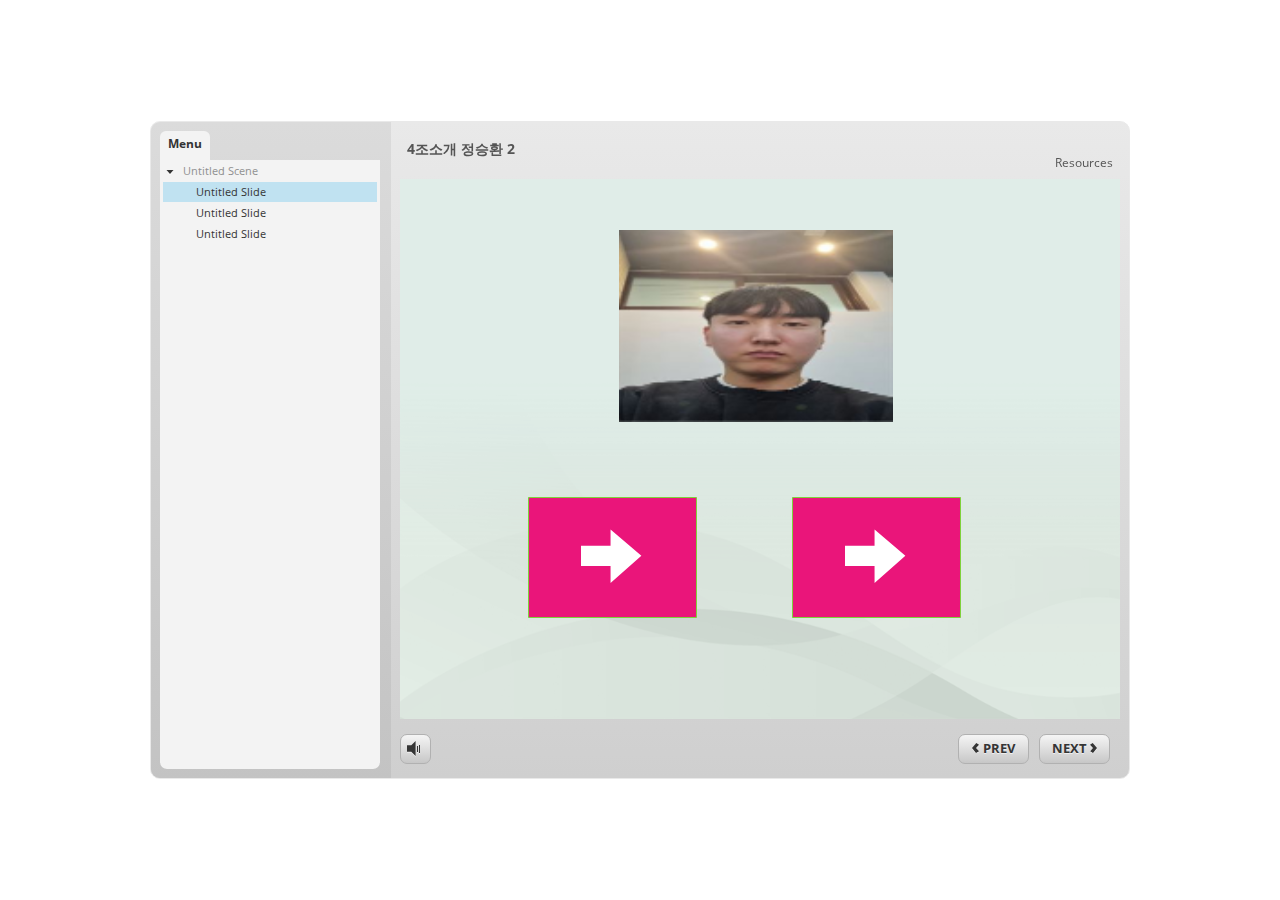
<file: story_html5.html>
<!DOCTYPE html>
<html lang="en-US">
<head>
  <meta charset="utf-8">
  <!-- Created using Storyline 3 - http://www.articulate.com  -->
  <!-- version: 3.11.23355.0 -->
  <title>4&#51312;&#49548;&#44060; &#51221;&#49849;&#54872; 2</title>
  <meta http-equiv="x-ua-compatible" content="IE=edge" />
  <meta name="viewport" content="width=device-width, initial-scale=1.0, user-scalable=no, shrink-to-fit=no, minimal-ui" />
  <meta name="apple-mobile-web-app-capable" content="yes" />
  <style>
    html, body { height: 100%; padding: 0; margin: 0 }
    #app { height: 100%; width: 100%; }
  </style>
  
  <script>window.THREE = { };</script>
</head>
<body style="background: #FFFFFF" class="cs-HTML theme-classic">
  <!-- 360 -->
  <script>!function(e){function n(e,i){return e.test(i)}function i(e){var i=e||navigator.userAgent,o=i.split("[FBAN");if(void 0!==o[1]&&(i=o[0]),this.apple={phone:n(t,i),ipod:n(d,i),tablet:!n(t,i)&&n(s,i),device:n(t,i)||n(d,i)||n(s,i)},this.amazon={phone:n(h,i),tablet:!n(h,i)&&n(a,i),device:n(h,i)||n(a,i)},this.android={phone:n(h,i)||n(b,i),tablet:!n(h,i)&&!n(b,i)&&(n(a,i)||n(r,i)),device:n(h,i)||n(a,i)||n(b,i)||n(r,i)},this.windows={phone:n(l,i),tablet:n(p,i),device:n(l,i)||n(p,i)},this.other={blackberry:n(f,i),blackberry10:n(u,i),opera:n(c,i),firefox:n(A,i),chrome:n(w,i),device:n(f,i)||n(u,i)||n(c,i)||n(A,i)||n(w,i)},this.seven_inch=n(v,i),this.any=this.apple.device||this.android.device||this.windows.device||this.other.device||this.seven_inch,this.phone=this.apple.phone||this.android.phone||this.windows.phone,this.tablet=this.apple.tablet||this.android.tablet||this.windows.tablet,"undefined"==typeof window)return this}function o(){var e=new i;return e.Class=i,e}var t=/iPhone/i,d=/iPod/i,s=/iPad/i,b=/(?=.*\bAndroid\b)(?=.*\bMobile\b)/i,r=/Android/i,h=/(?=.*\bAndroid\b)(?=.*\bSD4930UR\b)/i,a=/(?=.*\bAndroid\b)(?=.*\b(?:KFOT|KFTT|KFJWI|KFJWA|KFSOWI|KFTHWI|KFTHWA|KFAPWI|KFAPWA|KFARWI|KFASWI|KFSAWI|KFSAWA)\b)/i,l=/IEMobile/i,p=/(?=.*\bWindows\b)(?=.*\bARM\b)/i,f=/BlackBerry/i,u=/BB10/i,c=/Opera Mini/i,w=/(CriOS|Chrome)(?=.*\bMobile\b)/i,A=/(?=.*\bFirefox\b)(?=.*\bMobile\b)/i,v=new RegExp("(?:Nexus 7|BNTV250|Kindle Fire|Silk|GT-P1000)","i");"undefined"!=typeof module&&module.exports&&"undefined"==typeof window?module.exports=i:"undefined"!=typeof module&&module.exports&&"undefined"!=typeof window?module.exports=o():"function"==typeof define&&define.amd?define("isMobile",[],e.isMobile=o()):e.isMobile=o()}(this);
    window.isMobile.apple.tablet = window.isMobile.apple.tablet ||
      (navigator.platform === 'MacIntel' && navigator.maxTouchPoints > 1);
    window.isMobile.apple.device = window.isMobile.apple.device || window.isMobile.apple.tablet;
    window.isMobile.tablet = window.isMobile.tablet || window.isMobile.apple.tablet;
    window.isMobile.any = window.isMobile.any || window.isMobile.apple.tablet;
  </script>

  <div id="focus-sink" aria-hidden="true" tabIndex="-1"></div>

  <div id="preso"></div>
  <script>
    window.DS = {};
    window.globals = {
      DATA_PATH_BASE: '',
      HAS_FRAME: true,
      HAS_SLIDE: true,

      lmsPresent: false,
      tinCanPresent: false,
      cmi5Present: false,
      aoSupport: false,
      scale: 'noscale',
      captureRc: false,
      browserSize: 'optimal',
      bgColor: '#FFFFFF',
      features: '',
      themeName: 'classic',
      preloaderColor: '#FFFFFF',
      suppressAnalytics: false,
      productChannel: 'perpetual',
      publishSource: 'storyline',
      aid: '',
      cid: 'f43632c4-00fa-4c3c-8f94-e92d8006e575',
      playerVersion: '3.11.23355.0',
      maxIosVideoElements: 5,

      
      parseParams: function(qs) {
        if (window.globals.parsedParams != null) {
          return window.globals.parsedParams;
        }
        qs = (qs || window.location.search.substr(1)).split('+').join(' ');
        var params = {},
            tokens,
            re = /[?&]?([^=]+)=([^&]*)/g;

        while (tokens = re.exec(qs)) {
          params[decodeURIComponent(tokens[1]).trim()] =
            decodeURIComponent(tokens[2]).trim();
        }
        window.globals.parsedParams = params;
        return params;
      }

    };

    (function() {

      var classTypes = [ 'desktop', 'mobile', 'phone', 'tablet' ];

      var addDeviceClasses = function(prefix, testObj) {
        var curr, i;
        for (i = 0; i < classTypes.length; i++) {
          curr = classTypes[i];
          if (testObj[curr]) {
            document.body.classList.add(prefix + curr);
          }
        }
      };

      var params = window.globals.parseParams(),
          isDevicePreview = params.devicepreview === '1',
          isPhoneOverride = params.deviceType === 'phone' || (isDevicePreview && params.phone == '1'),
          isTabletOverride = (params.deviceType === 'tablet' || isDevicePreview) && !isPhoneOverride,
          isMobileOverride = isPhoneOverride || isTabletOverride;

      var deviceView = {
        desktop: !window.isMobile.any && !isMobileOverride,
        mobile: window.isMobile.any || isMobileOverride,
        phone: isPhoneOverride || (window.isMobile.phone && !isTabletOverride),
        tablet: isTabletOverride || window.isMobile.tablet
      };

      window.globals.deviceView = deviceView;
      window.isMobile.desktop = !window.isMobile.any;
      window.isMobile.mobile = window.isMobile.any;

      addDeviceClasses('view-', deviceView);

    })();
  </script>
  
  <script src='story_content/user.js' type=text/javascript></script>
  <div class="slide-loader"></div>

  <script type="text/javascript">
    if (window.globals.deviceView.isMobile) { var doc = document, loader = doc.body.querySelector('.slide-loader'); [ 1, 2, 3 ].forEach(function(n) { var d = doc.createElement('div'); d.style.backgroundColor = window.globals.preloaderColor; d.classList.add('mobile-loader-dot'); d.classList.add('dot' + n); loader.appendChild(d); }); }
  </script>

  <div class="mobile-load-title-overlay" style="display: none">
    <div class="mobile-load-title">4&#51312;&#49548;&#44060; &#51221;&#49849;&#54872; 2</div>
  </div>

  <div class="mobile-chrome-warning"></div>

  <script>
    
    if (window.autoSpider && window.vInterfaceObject) {
      document.querySelector('.mobile-load-title-overlay').style.display = 'none';
    }
  </script>

  

  <link rel="stylesheet" href="html5/data/css/output.min.css" data-noprefix />
</body>
<script src="html5/lib/scripts/ds-bootstrap.min.js"></script>
</html>
</file>
<file: html5/data/css/output.min.css>
@font-face {
  font-family: 'Open SansBold CharsBold16A4BC72';
  src: url('[data-uri]');
  font-style: normal;
  font-weight: normal;
}
@font-face {
  font-family: 'Open Sans Charset1_ 66q3996158E';
  src: url('[data-uri]');
  font-style: normal;
  font-weight: normal;
}
@font-face {
  font-family: 'Tahoma Charset1_ 5j4xHY99ACF62F';
  src: url('[data-uri]');
  font-style: normal;
  font-weight: normal;
}
.cs-pxabnsnfns00001100101 .cs-infopanel  {
  box-shadow: 0 1px 0 rgba(184, 184, 184, 1);
  background: rgba(255, 255, 255, 1);
}
.cs-pxabnsnfns00001100101 .cs-infopanel .cs-link {
  color: rgba(124, 34, 128, 1);
}
.cs-pxabnsnfns00001100101 .cs-infopanel .cs-link:hover {
  color: rgba(0, 0, 238, 1);
}
.cs-pxabnsnfns00001100101 .cs-infopanel .cs-name {
  color: rgba(68, 68, 68, 1);
}
.cs-pxabnsnfns00001100101 .cs-infopanel .cs-title {
  color: rgba(153, 153, 153, 1);
}
.cs-pxabnsnfns00001100101 .cs-infopanelpopup  {
  box-shadow: 0 1px 0 rgba(184, 184, 184, 1);
  background: linear-gradient(180deg, rgba(233, 233, 233, 1) 0%, rgba(207, 207, 207, 1) 100%);
}
.cs-pxabnsnfns00001100101 .cs-infopanelpopup .cs-link {
  color: rgba(124, 34, 128, 1);
}
.cs-pxabnsnfns00001100101 .cs-infopanelpopup .cs-link:hover {
  color: rgba(0, 0, 238, 1);
}
.cs-pxabnsnfns00001100101 .cs-infopanelpopup .cs-name {
  color: rgba(68, 68, 68, 1);
}
.cs-pxabnsnfns00001100101 .cs-infopanelpopup .cs-bio {
  color: rgba(153, 153, 153, 1);
}
.cs-pxabnsnfns00001100101 .cs-timer  {
  color: rgba(85, 85, 85, 1);
}
.cs-pxabnsnfns00001100101 .cs-duration stop:first-child {
  stop-color: rgba(0, 215, 255, 1);
}
.cs-pxabnsnfns00001100101 .cs-duration stop:last-child {
  stop-color: rgba(0, 171, 255, 1);
}
.cs-pxabnsnfns00001100101 .cs-elapsed stop:first-child {
  stop-color: rgba(254, 227, 71, 1);
}
.cs-pxabnsnfns00001100101 .cs-elapsed stop:last-child {
  stop-color: rgba(252, 204, 42, 1);
}
.cs-pxabnsnfns00001100101 .cs-timer .cs-pie .cs-innerstroke {
  stroke: rgba(199, 199, 199, 1);
}
.cs-pxabnsnfns00001100101 .cs-timer .cs-pie .cs-innerborder {
  stroke: rgba(255, 255, 255, 1);
}
.cs-pxabnsnfns00001100101 .cs-window  {
  box-shadow: 0 8px 5px rgba(0, 0, 0, 0.2);
  border-color: rgba(234, 234, 234, 1);
  background: rgba(243, 243, 243, 1);
  color: rgba(85, 85, 85, 1);
}
.cs-pxabnsnfns00001100101 .cs-window .cs-diva {
  border-color: rgba(247, 247, 247, 1);
}
.cs-pxabnsnfns00001100101 .cs-window .cs-divb {
  border-color: rgba(211, 211, 211, 1);
}
.cs-pxabnsnfns00001100101 .cs-editor .cs-editor-slide {
  color: rgba(85, 85, 85, 1);
}
.cs-pxabnsnfns00001100101 .cs-editor .cs-editor-html {
  color: rgba(68, 68, 68, 1);
}
.cs-pxabnsnfns00001100101 .cs-editor .cs-editor-button {
  text-shadow: 0 1px 0 rgba(240, 240, 240, 1);
  color: rgba(53, 53, 53, 1);
  border-color: rgba(177, 177, 177, 1);
  background: linear-gradient(180deg, rgba(245, 245, 245, 1) 0%, rgba(199, 199, 199, 1) 100%);
}
.cs-pxabnsnfns00001100101 .cs-editor .cs-editor-button:hover {
  background: linear-gradient(180deg, rgba(242, 242, 242, 1) 0%, rgba(175, 175, 175, 1) 100%);
}
.cs-pxabnsnfns00001100101 .cs-editor .cs-editor-button:active {
  background: linear-gradient(180deg, rgba(199, 199, 199, 1) 0%, rgba(244, 244, 244, 1) 100%);
}
.cs-pxabnsnfns00001100101 .cs-listitem  {
  color: rgba(53, 53, 53, 1);
  border-color: rgba(223, 223, 223, 1);
}
.cs-pxabnsnfns00001100101 .cs-listitem.cs-viewed {
  color: rgba(144, 144, 144, 1);
}
.cs-pxabnsnfns00001100101 .cs-listitem.cs-selected {
  color: rgba(53, 53, 53, 1);
  background: rgba(192, 226, 241, 1);
}
.cs-pxabnsnfns00001100101 .cs-listitem.cs-selected:hover {
  background: rgba(192, 226, 241, 1);
}
.cs-pxabnsnfns00001100101 .cs-listitem.cs-selected.hover {
  background: rgba(192, 226, 241, 1);
}
.cs-pxabnsnfns00001100101 .cs-listitem.cs-selected:focus {
  background: rgba(192, 226, 241, 1);
}
.cs-pxabnsnfns00001100101 .cs-listitem .cs-icon-carrot {
  fill: rgba(53, 53, 53, 1);
}
.cs-pxabnsnfns00001100101 .cs-listitem .cs-icon-carrot .cs-shadow {
  fill: rgba(255, 255, 255, 1);
}
.cs-pxabnsnfns00001100101 .cs-listitem:hover {
  background: rgba(230, 230, 230, 1);
}
.cs-pxabnsnfns00001100101 .cs-listitem.hover {
  background: rgba(230, 230, 230, 1);
}
.cs-pxabnsnfns00001100101 .cs-listitem:focus {
  background: rgba(230, 230, 230, 1);
}
.cs-pxabnsnfns00001100101 .cs-glossary  {
  color: rgba(53, 53, 53, 1);
}
.cs-pxabnsnfns00001100101 .cs-glossary .cs-scrolling-panel {
  background: rgba(231, 231, 231, 1);
}
.cs-pxabnsnfns00001100101 .cs-glossary .cs-term.cs-selected .cs-choice-list-trigger {
  color: rgba(53, 53, 53, 1);
  background: rgba(192, 226, 241, 1);
}
.cs-pxabnsnfns00001100101 .cs-glossary .cs-term.cs-selected .cs-choice-list-trigger:focus {
  color: rgba(53, 53, 53, 1);
  background: rgba(192, 226, 241, 1);
}
.cs-pxabnsnfns00001100101 .cs-glossary .cs-term:hover .cs-choice-list-trigger {
  background: rgba(230, 230, 230, 1);
}
.cs-pxabnsnfns00001100101 .cs-glossary .cs-term.hover .cs-choice-list-trigger {
  background: rgba(230, 230, 230, 1);
}
.cs-pxabnsnfns00001100101 .cs-glossary .cs-term .cs-choice-list-trigger:focus {
  background: rgba(230, 230, 230, 1);
}
.cs-pxabnsnfns00001100101 .cs-glossary .cs-diva {
  border-color: rgba(226, 226, 226, 1);
}
.cs-pxabnsnfns00001100101 .cs-glossary .cs-divb {
  border-color: rgba(226, 226, 226, 1);
}
.cs-pxabnsnfns00001100101 .cs-glossary .cs-divc {
  border-color: rgba(250, 250, 250, 1);
}
.cs-pxabnsnfns00001100101 .cs-glossary .cs-heading {
  color: rgba(68, 68, 68, 1);
}
.cs-pxabnsnfns00001100101 .cs-resource .cs-separator {
  border-color: rgba(224, 224, 224, 1);
}
.cs-pxabnsnfns00001100101 .cs-outline  {
  color: rgba(68, 68, 68, 1);
}
.cs-pxabnsnfns00001100101 .cs-outline .cs-diva {
  border-color: rgba(198, 198, 198, 1);
}
.cs-pxabnsnfns00001100101 .cs-outline .cs-divb {
  border-color: rgba(249, 249, 249, 1);
}
.cs-pxabnsnfns00001100101 .cs-outline .cs-divc {
  border-color: rgba(225, 225, 225, 1);
}
.cs-pxabnsnfns00001100101 .cs-outline .cs-search-filter:hover {
  color: rgba(0, 0, 238, 1);
}
.cs-pxabnsnfns00001100101 .cs-outline .cs-search-filter.hover {
  color: rgba(0, 0, 238, 1);
}
.cs-pxabnsnfns00001100101 .cs-transcript  {
  color: rgba(68, 68, 68, 1);
}
.cs-pxabnsnfns00001100101 .cs-transcript .cs-div {
  border-color: rgba(225, 225, 225, 1);
}
.cs-pxabnsnfns00001100101 .cs-tabs:not(.topmenu-item) {
  color: rgba(85, 85, 85, 1);
}
.cs-pxabnsnfns00001100101 .cs-tabs .cs-inner-button:not(.topmenu-item) {
  text-shadow: 0 1px 0 rgba(240, 240, 240, 1);
}
.cs-pxabnsnfns00001100101 .cs-tabs:hover:not(.topmenu-item) {
  color: rgba(51, 51, 51, 1);
}
.cs-pxabnsnfns00001100101 .cs-tabs.cs-selected {
  background: rgba(243, 243, 243, 1);
  color: rgba(51, 51, 51, 1);
}
.cs-pxabnsnfns00001100101 .cs-seekcontrol  {
  background: linear-gradient(180deg, rgba(245, 245, 245, 1) 0%, rgba(199, 199, 199, 1) 100%);
  border-color: rgba(177, 177, 177, 1);
}
.cs-pxabnsnfns00001100101 .cs-seekcontrol .cs-button:hover .cs-icon {
  fill: rgba(85, 85, 85, 1);
}
.cs-pxabnsnfns00001100101 .cs-seekcontrol .cs-button.hover .cs-icon {
  fill: rgba(85, 85, 85, 1);
}
.cs-pxabnsnfns00001100101 .cs-seekcontrol .cs-button .cs-icon-shadow {
  fill: rgba(240, 240, 240, 1);
}
.cs-pxabnsnfns00001100101 .cs-seekcontrol .cs-button .cs-icon {
  fill: rgba(45, 45, 45, 1);
}
.cs-pxabnsnfns00001100101 .cs-seekcontrol .cs-seek .cs-fill {
  background: rgba(255, 255, 255, 1);
}
.cs-pxabnsnfns00001100101 .cs-seekcontrol .cs-seek {
  background: rgba(231, 231, 231, 1);
  border-color: rgba(184, 184, 184, 1);
}
.cs-pxabnsnfns00001100101 .cs-searchinput .cs-input {
  color: rgba(138, 138, 138, 1);
  border-color: rgba(173, 173, 173, 1);
  background: rgba(223, 223, 223, 1);
}
.cs-pxabnsnfns00001100101 .cs-searchinput .cs-input:focus {
  color: rgba(51, 51, 51, 1);
  background: rgba(250, 250, 250, 1);
}
.cs-pxabnsnfns00001100101 .cs-searchinput .cs-input:hover {
  box-shadow: inset 0 0 1px 0 rgba(107, 248, 255, 1);
}
.cs-pxabnsnfns00001100101 .cs-searchinput .cs-input.hover {
  box-shadow: inset 0 0 1px 0 rgba(107, 248, 255, 1);
}
.cs-pxabnsnfns00001100101 .cs-searchinput .cs-button .cs-icon {
  fill: rgba(138, 138, 138, 1);
}
.cs-pxabnsnfns00001100101 .cs-searchinput .cs-button:hover {
  fill: linear-gradient(180deg, rgba(245, 245, 245, 1) 0%, rgba(199, 199, 199, 1) 100%);
}
.cs-pxabnsnfns00001100101 .cs-searchinput .cs-button.hover {
  fill: linear-gradient(180deg, rgba(245, 245, 245, 1) 0%, rgba(199, 199, 199, 1) 100%);
}
.cs-pxabnsnfns00001100101 .cs-menu  {
  box-shadow: 0 1px 0 rgba(184, 184, 184, 1);
  background: rgba(243, 243, 243, 1);
}
.cs-pxabnsnfns00001100101 .cs-topmenu-item.active .cs-tab {
  background: rgba(243, 243, 243, 1);
}
.cs-pxabnsnfns00001100101 .cs-logo  {
  box-shadow: 0 1px 0 rgba(184, 184, 184, 1);
  background: rgba(255, 255, 255, 1);
}
.cs-pxabnsnfns00001100101 .cs-checkbox  {
  color: rgba(68, 68, 68, 1);
}
.cs-pxabnsnfns00001100101 .cs-checkbox:hover {
  border-color: rgba(107, 248, 255, 1);
}
.cs-pxabnsnfns00001100101 .cs-checkbox.hover {
  border-color: rgba(107, 248, 255, 1);
}
.cs-pxabnsnfns00001100101 .cs-checkbox .cs-box {
  color: rgba(255, 255, 255, 1);
  border-color: rgba(184, 184, 184, 1);
}
.cs-pxabnsnfns00001100101 .cs-checkbox .cs-box:checked::after {
  color: rgba(51, 204, 0, 1);
}
.cs-pxabnsnfns00001100101 .cs-button  {
  text-shadow: 0 1px 0 rgba(240, 240, 240, 1);
  color: rgba(53, 53, 53, 1);
  border-color: rgba(177, 177, 177, 1);
  background: linear-gradient(180deg, rgba(245, 245, 245, 1) 0%, rgba(199, 199, 199, 1) 100%);
  box-shadow: 0 1px 0 rgba(207, 207, 207, 1);
}
.cs-pxabnsnfns00001100101 .cs-button .cs-icon {
  fill: rgba(53, 53, 53, 1);
}
.cs-pxabnsnfns00001100101 .cs-button .cs-icon-shadow {
  fill: rgba(240, 240, 240, 1);
}
.cs-pxabnsnfns00001100101 .cs-button:hover {
  background: linear-gradient(180deg, rgba(242, 242, 242, 1) 0%, rgba(175, 175, 175, 1) 100%);
}
.cs-pxabnsnfns00001100101 .cs-button.hover {
  background: linear-gradient(180deg, rgba(242, 242, 242, 1) 0%, rgba(175, 175, 175, 1) 100%);
}
.cs-pxabnsnfns00001100101 .cs-button:active {
  background: linear-gradient(180deg, rgba(199, 199, 199, 1) 0%, rgba(244, 244, 244, 1) 100%);
}
.cs-pxabnsnfns00001100101 .cs-button.cs-disabled:hover {
  background: linear-gradient(180deg, rgba(245, 245, 245, 1) 0%, rgba(199, 199, 199, 1) 100%);
}
.cs-pxabnsnfns00001100101 .cs-button.cs-disabled.hover {
  background: linear-gradient(180deg, rgba(245, 245, 245, 1) 0%, rgba(199, 199, 199, 1) 100%);
}
.cs-pxabnsnfns00001100101 .cs-button.cs-disabled:active {
  background: linear-gradient(180deg, rgba(245, 245, 245, 1) 0%, rgba(199, 199, 199, 1) 100%);
}
.cs-pxabnsnfns00001100101 .cs-button.cs-volume:hover {
  background: linear-gradient(180deg, rgba(245, 245, 245, 1) 0%, rgba(199, 199, 199, 1) 100%);
}
.cs-pxabnsnfns00001100101 .cs-button.cs-volume.hover {
  background: linear-gradient(180deg, rgba(245, 245, 245, 1) 0%, rgba(199, 199, 199, 1) 100%);
}
.cs-pxabnsnfns00001100101 .cs-button.cs-volume:active {
  background: linear-gradient(180deg, rgba(245, 245, 245, 1) 0%, rgba(199, 199, 199, 1) 100%);
}
.cs-pxabnsnfns00001100101.cs-base  {
  color: rgba(85, 85, 85, 1);
  border-color: rgba(233, 233, 233, 1);
  background: linear-gradient(180deg, rgba(233, 233, 233, 1) 0%, rgba(207, 207, 207, 1) 100%);
}
.cs-pxabnsnfns00001100101.cs-base .cs-separator .cs-diva {
  background: rgba(211, 211, 211, 1);
}
.cs-pxabnsnfns00001100101.cs-base .cs-separator .cs-divb {
  background: rgba(247, 247, 247, 1);
}
.cs-pxabnsnfns00001100101.cs-base .cs-topmenu-item.active .cs-tab {
  border-color: rgba(211, 211, 211, 1);
}
.cs-pxabnsnfns00001100101.cs-base .cs-topmenu-item.active .cs-panel {
  border-color: rgba(211, 211, 211, 1);
}
.cs-pxabnsnfns00001100101.cs-base .cs-left {
  background: linear-gradient(180deg, rgba(219, 219, 219, 1) 0%, rgba(195, 195, 195, 1) 100%);
}
.cs-pxabnsnfns00001100101.cs-base .cs-area-primary .cs-slide-container {
  background: linear-gradient(180deg, rgba(233, 233, 233, 1) 0%, rgba(207, 207, 207, 1) 100%);
}
.cs-pxabnsnfns00001100101 .cs-volume::-moz-range-thumb {
  border-color: rgba(165, 165, 165, 1);
  box-shadow: inset 0 0 1px 0 rgba(212, 212, 212, 1);
  background: rgba(200, 200, 200, 1);
}
.cs-pxabnsnfns00001100101 .cs-volume::-ms-thumb {
  border-color: rgba(165, 165, 165, 1);
  box-shadow: inset 0 0 1px 0 rgba(212, 212, 212, 1);
  background: rgba(200, 200, 200, 1);
}
.cs-pxabnsnfns00001100101 .cs-volume::-webkit-slider-thumb {
  border-color: rgba(165, 165, 165, 1);
  box-shadow: inset 0 0 1px 0 rgba(212, 212, 212, 1);
  background: rgba(200, 200, 200, 1);
}
.cs-pxabnsnfns00001100101 .cs-volume::-moz-range-track {
  border-color: rgba(242, 242, 242, 1);
  background: linear-gradient(180deg, rgba(188, 188, 188, 1) 0%, rgba(188, 188, 188, 1) 50.196%, rgba(195, 195, 195, 1) 100%);
}
.cs-pxabnsnfns00001100101 .cs-volume::-ms-track {
  border-color: rgba(242, 242, 242, 1);
  background: linear-gradient(180deg, rgba(188, 188, 188, 1) 0%, rgba(188, 188, 188, 1) 50.196%, rgba(195, 195, 195, 1) 100%);
}
.cs-pxabnsnfns00001100101 .cs-volume::-webkit-slider-runnable-track {
  border-color: rgba(242, 242, 242, 1);
  background: linear-gradient(180deg, rgba(188, 188, 188, 1) 0%, rgba(188, 188, 188, 1) 50.196%, rgba(195, 195, 195, 1) 100%);
}
body.show-focus .tab-focus-box {
  border-color: rgba(255, 255, 0, 1);
}
.skipnav {
  border-color: rgba(255, 255, 0, 1);
}
.fn-npnxnanbsnfns00001100101 {
  font-family: 'Open SansD6FFC9F9';
  -webkit-font-variant-ligatures: no-common-ligatures;
  font-variant-ligatures: no-common-ligatures;
}
.fn-pxabnsnfns00001100101 {
  font-family: 'Open SansD6FFC9F9';
  -webkit-font-variant-ligatures: no-common-ligatures;
  font-variant-ligatures: no-common-ligatures;
}
.fn-npxnabnsnfns00001100101 {
  font-family: 'Open SansD6FFC9F9';
  -webkit-font-variant-ligatures: no-common-ligatures;
  font-variant-ligatures: no-common-ligatures;
}
.fn-npnxnanbnsnfns00001100101 {
  font-family: 'Open SansD6FFC9F9';
  -webkit-font-variant-ligatures: no-common-ligatures;
  font-variant-ligatures: no-common-ligatures;
}
.fn-pxabnsnfns00001100100 {
  font-family: 'Open SansD6FFC9F9';
  -webkit-font-variant-ligatures: no-common-ligatures;
  font-variant-ligatures: no-common-ligatures;
}
@font-face {
  font-family: 'Open SansD6FFC9F9';
  src: url('[data-uri]');
  font-style: normal;
  font-weight: bold;
}
@font-face {
  font-family: 'Open SansD6FFC9F9';
  src: url('[data-uri]');
  font-style: normal;
  font-weight: normal;
}
.cs-InvalidPromptSlide .cs-6XnDdBh7q6e-InvalidPromptSlide-btn0 {
  color: rgba(53, 53, 53, 1);
  border-color: rgba(177, 177, 177, 1);
  background: linear-gradient(180deg, rgba(245, 245, 245, 1) 0%, rgba(199, 199, 199, 1) 100%);
  text-shadow: 0 1px 0 rgba(240, 240, 240, 1);
}
.cs-InvalidPromptSlide .cs-6XnDdBh7q6e-InvalidPromptSlide-btn0 .cs-html {
  color: rgba(68, 68, 68, 1);
}
.cs-InvalidPromptSlide .cs-6XnDdBh7q6e-InvalidPromptSlide-btn0 .cs-slide {
  border-color: rgba(85, 85, 85, 1);
}
.cs-InvalidPromptSlide .cs-6XnDdBh7q6e-InvalidPromptSlide-btn0:hover {
  background: linear-gradient(180deg, rgba(242, 242, 242, 1) 0%, rgba(175, 175, 175, 1) 100%);
}
.cs-InvalidPromptSlide .cs-6XnDdBh7q6e-InvalidPromptSlide-btn0:active {
  background: linear-gradient(180deg, rgba(199, 199, 199, 1) 0%, rgba(244, 244, 244, 1) 100%);
}
.cs-PrintPromptSlide .cs-6XnDdBh7q6e-PrintPromptSlide-btn0 {
  color: rgba(53, 53, 53, 1);
  border-color: rgba(177, 177, 177, 1);
  background: linear-gradient(180deg, rgba(245, 245, 245, 1) 0%, rgba(199, 199, 199, 1) 100%);
  text-shadow: 0 1px 0 rgba(240, 240, 240, 1);
}
.cs-PrintPromptSlide .cs-6XnDdBh7q6e-PrintPromptSlide-btn0 .cs-html {
  color: rgba(68, 68, 68, 1);
}
.cs-PrintPromptSlide .cs-6XnDdBh7q6e-PrintPromptSlide-btn0 .cs-slide {
  border-color: rgba(85, 85, 85, 1);
}
.cs-PrintPromptSlide .cs-6XnDdBh7q6e-PrintPromptSlide-btn0:hover {
  background: linear-gradient(180deg, rgba(242, 242, 242, 1) 0%, rgba(175, 175, 175, 1) 100%);
}
.cs-PrintPromptSlide .cs-6XnDdBh7q6e-PrintPromptSlide-btn0:active {
  background: linear-gradient(180deg, rgba(199, 199, 199, 1) 0%, rgba(244, 244, 244, 1) 100%);
}
.cs-ScrollPromptSlide .cs-6XnDdBh7q6e-ScrollPromptSlide-btn0 {
  color: rgba(53, 53, 53, 1);
  border-color: rgba(177, 177, 177, 1);
  background: linear-gradient(180deg, rgba(245, 245, 245, 1) 0%, rgba(199, 199, 199, 1) 100%);
  text-shadow: 0 1px 0 rgba(240, 240, 240, 1);
}
.cs-ScrollPromptSlide .cs-6XnDdBh7q6e-ScrollPromptSlide-btn0 .cs-html {
  color: rgba(68, 68, 68, 1);
}
.cs-ScrollPromptSlide .cs-6XnDdBh7q6e-ScrollPromptSlide-btn0 .cs-slide {
  border-color: rgba(85, 85, 85, 1);
}
.cs-ScrollPromptSlide .cs-6XnDdBh7q6e-ScrollPromptSlide-btn0:hover {
  background: linear-gradient(180deg, rgba(242, 242, 242, 1) 0%, rgba(175, 175, 175, 1) 100%);
}
.cs-ScrollPromptSlide .cs-6XnDdBh7q6e-ScrollPromptSlide-btn0:active {
  background: linear-gradient(180deg, rgba(199, 199, 199, 1) 0%, rgba(244, 244, 244, 1) 100%);
}
.cs-ResumePromptSlide .cs-6XnDdBh7q6e-ResumePromptSlide-btn0 {
  color: rgba(53, 53, 53, 1);
  border-color: rgba(177, 177, 177, 1);
  background: linear-gradient(180deg, rgba(245, 245, 245, 1) 0%, rgba(199, 199, 199, 1) 100%);
  text-shadow: 0 1px 0 rgba(240, 240, 240, 1);
}
.cs-ResumePromptSlide .cs-6XnDdBh7q6e-ResumePromptSlide-btn0 .cs-html {
  color: rgba(68, 68, 68, 1);
}
.cs-ResumePromptSlide .cs-6XnDdBh7q6e-ResumePromptSlide-btn0 .cs-slide {
  border-color: rgba(85, 85, 85, 1);
}
.cs-ResumePromptSlide .cs-6XnDdBh7q6e-ResumePromptSlide-btn0:hover {
  background: linear-gradient(180deg, rgba(242, 242, 242, 1) 0%, rgba(175, 175, 175, 1) 100%);
}
.cs-ResumePromptSlide .cs-6XnDdBh7q6e-ResumePromptSlide-btn0:active {
  background: linear-gradient(180deg, rgba(199, 199, 199, 1) 0%, rgba(244, 244, 244, 1) 100%);
}
.cs-ResumePromptSlide .cs-6XnDdBh7q6e-ResumePromptSlide-btn1 {
  color: rgba(53, 53, 53, 1);
  border-color: rgba(177, 177, 177, 1);
  background: linear-gradient(180deg, rgba(245, 245, 245, 1) 0%, rgba(199, 199, 199, 1) 100%);
  text-shadow: 0 1px 0 rgba(240, 240, 240, 1);
}
.cs-ResumePromptSlide .cs-6XnDdBh7q6e-ResumePromptSlide-btn1 .cs-html {
  color: rgba(68, 68, 68, 1);
}
.cs-ResumePromptSlide .cs-6XnDdBh7q6e-ResumePromptSlide-btn1 .cs-slide {
  border-color: rgba(85, 85, 85, 1);
}
.cs-ResumePromptSlide .cs-6XnDdBh7q6e-ResumePromptSlide-btn1:hover {
  background: linear-gradient(180deg, rgba(242, 242, 242, 1) 0%, rgba(175, 175, 175, 1) 100%);
}
.cs-ResumePromptSlide .cs-6XnDdBh7q6e-ResumePromptSlide-btn1:active {
  background: linear-gradient(180deg, rgba(199, 199, 199, 1) 0%, rgba(244, 244, 244, 1) 100%);
}
.cs-ExternalInterfaceErrorSlide .cs-buttonOK {
  color: rgba(53, 53, 53, 1);
  border-color: rgba(177, 177, 177, 1);
  background: linear-gradient(180deg, rgba(245, 245, 245, 1) 0%, rgba(199, 199, 199, 1) 100%);
  text-shadow: 0 1px 0 rgba(240, 240, 240, 1);
}
.cs-ExternalInterfaceErrorSlide .cs-buttonOK .cs-html {
  color: rgba(68, 68, 68, 1);
}
.cs-ExternalInterfaceErrorSlide .cs-buttonOK .cs-slide {
  border-color: rgba(85, 85, 85, 1);
}
.cs-ExternalInterfaceErrorSlide .cs-buttonOK:hover {
  background: linear-gradient(180deg, rgba(242, 242, 242, 1) 0%, rgba(175, 175, 175, 1) 100%);
}
.cs-ExternalInterfaceErrorSlide .cs-buttonOK:active {
  background: linear-gradient(180deg, rgba(199, 199, 199, 1) 0%, rgba(244, 244, 244, 1) 100%);
}
</file>
